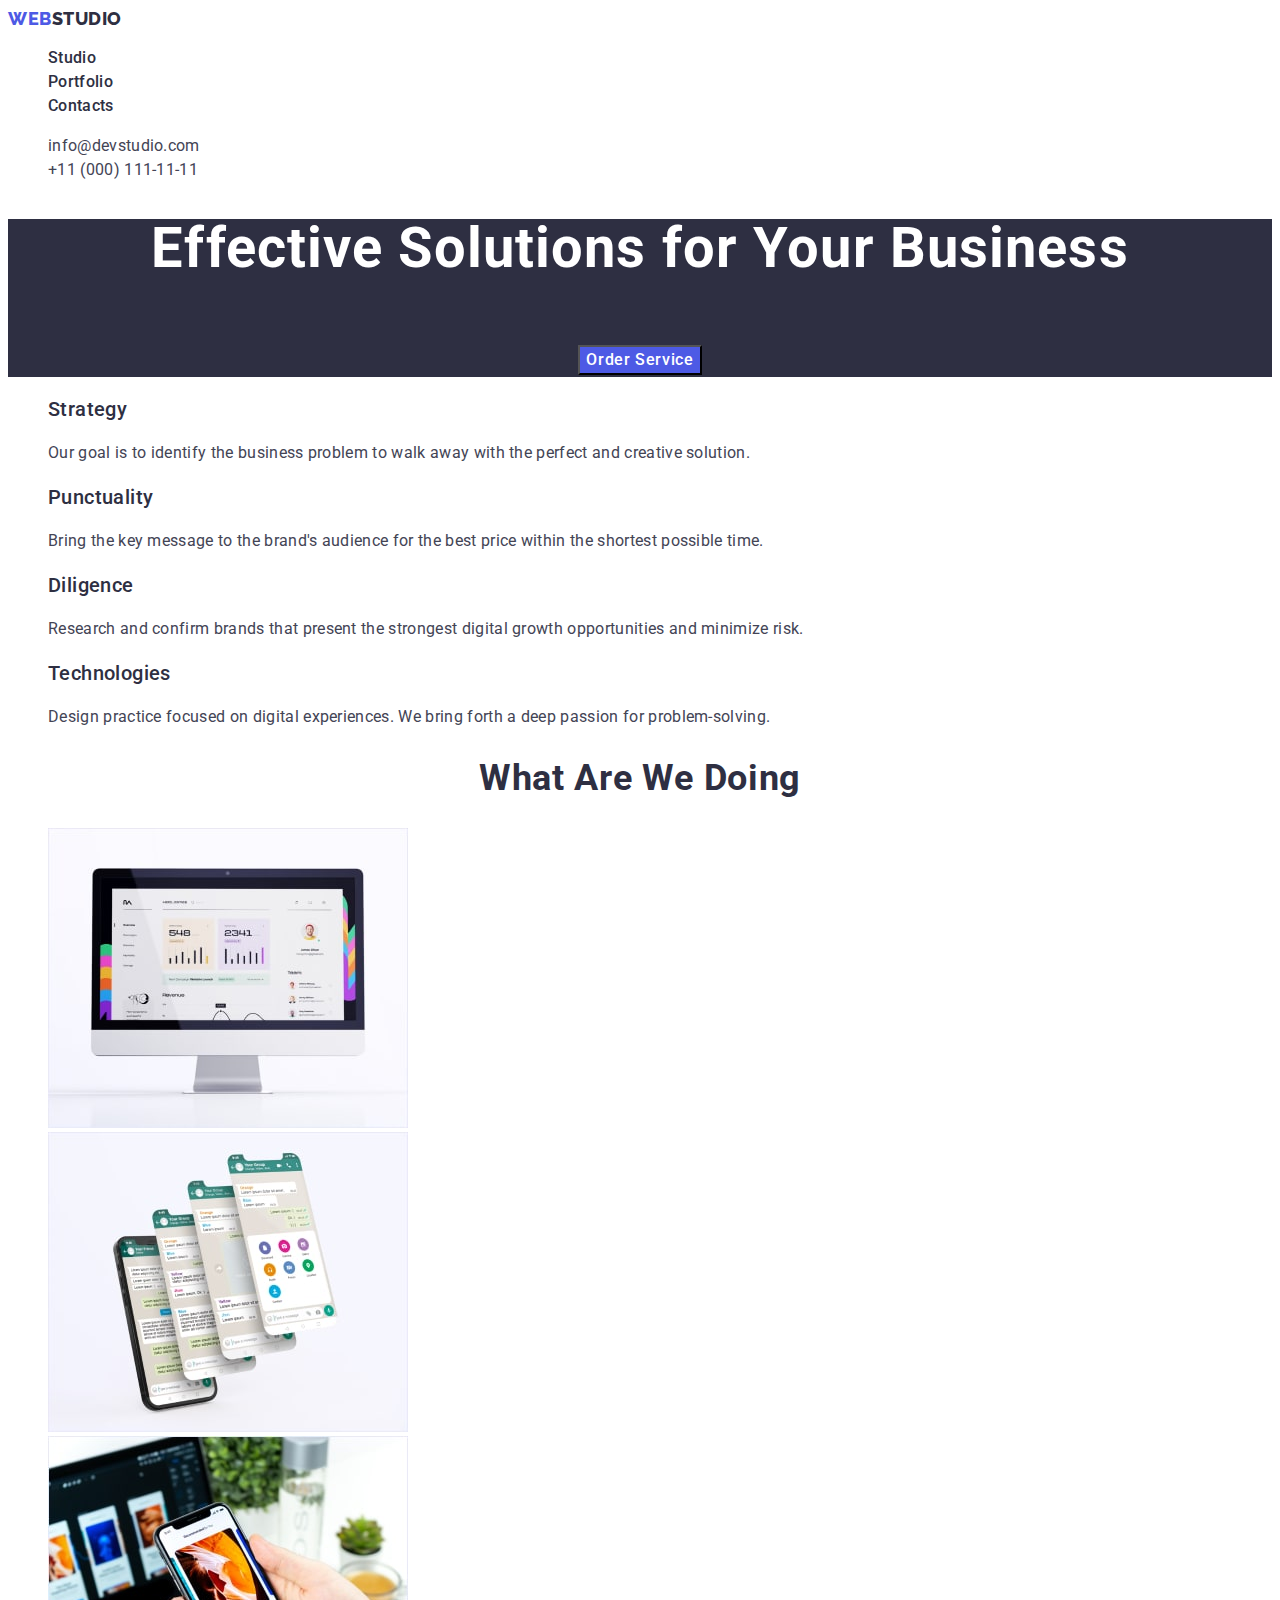
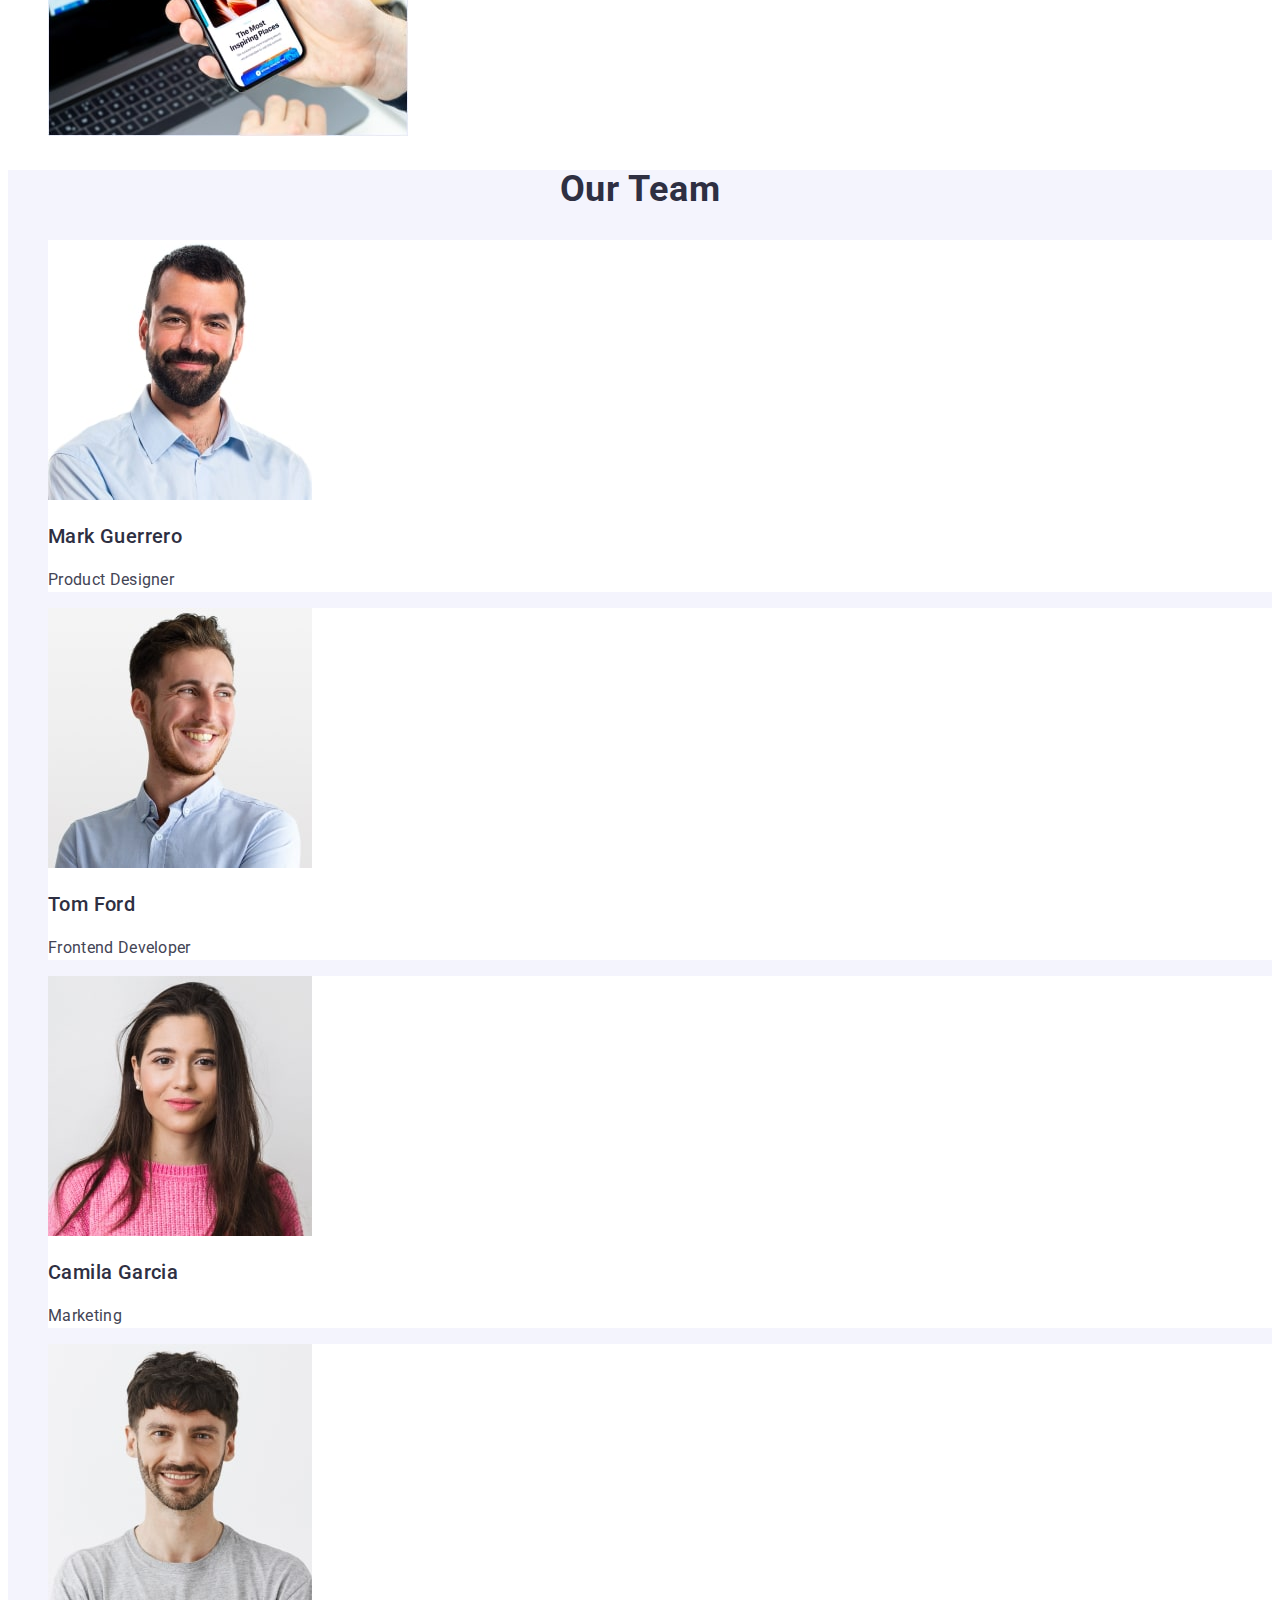
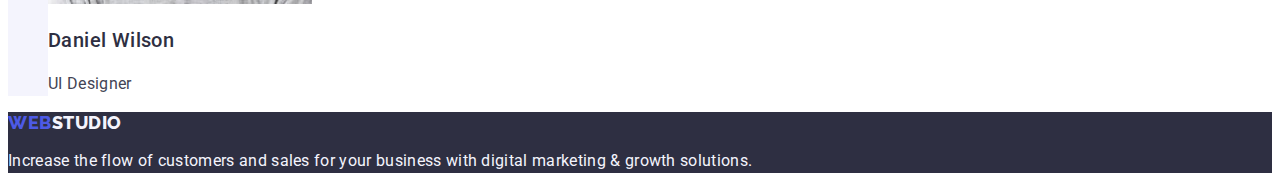
<file: index.html>
<!DOCTYPE html>
<html lang="en">
<head>
    <meta charset="UTF-8">
    <meta name="viewport" content="width=device-width, initial-scale=1.0">
    <link rel="stylesheet" href="./css/styles.css">
    <link rel="preconnect" href="https://fonts.googleapis.com">
    <link rel="preconnect" href="https://fonts.gstatic.com" crossorigin>
    <link href="https://fonts.googleapis.com/css2?family=Raleway:wght@800&family=Roboto:wght@400;500;700&display=swap" rel="stylesheet">
    <title>studio</title>
</head>
<body>
<header class="header">
    <nav class="menu-navigation">
    <a href="./index.html" class="header-logo link">WEB<span class="header-logo-studio link">Studio</span></a>
    <ul class="header-menu list">
        <li class="header-menu-item"><a href="./index.html" class="header-menu link">Studio</a></li>
        <li class="header-menu-item"><a  href="./portfolio.html" class="header-menu link">Portfolio</a></li>
        <li class="header-menu-item"><a  href="" class="header-menu link">Contacts</a></li>
    </ul>
    </nav>
    <address class="address">
    <ul class="header-address list">
    <li class="header-address-item"><a href="mailto:info@devstudio.com" class="header-address link">info@devstudio.com</a></li>
    <li class="header-address-item"><a href="tel:+110001111111" class="header-address link">+11 (000) 111-11-11</a></li>
    </ul>
    </address>
</header>
    <main>  
        <section class="main-section">
        <h1 class="main-title">Effective Solutions for Your Business</h1>
        <button class="one-button" type="button">Order Service</button>
        </section>
        <section>
        <h2 hidden>Advantages</h2>
        <ul class="advantages-list list">
        <li><h3 class="advantages-title">Strategy</h3>
            <p class="advantages-text">Our goal is to identify the business problem to walk away with the perfect and creative solution.</p>
        </li>
        <li><h3 class="advantages-title">Punctuality</h3>
            <p class="advantages-text">Bring the key message to the brand's audience for the best price within the shortest possible time.</p>
        </li>	
        <li><h3 class="advantages-title">Diligence</h3>
            <p class="advantages-text">Research and confirm brands that present the strongest digital growth opportunities and minimize risk.</p>
        </li>
        <li><h3 class="advantages-title">Technologies</h3>
            <p class="advantages-text">Design practice focused on digital experiences. We bring forth a deep passion for problem-solving.</p>
        </li>
        </ul>
        </section>
        <section>
        <h2 class="section-doing">What are we doing</h2>
        <ul class="list">
        <li><img src="./images/monitor.jpg" alt="monitor" width="360" height="300"/></li>
        <li><img src="./images/telephone.jpg" alt="telephone" width="360" height="300"/></li>
        <li><img src="./images/notebook.jpg" alt="notebook" width="360" height="300"/></li>
        </ul>
        </section>
        <section class="team">
        <h2 class="team-title">Our Team</h2>
        <ul class="list">
        <li class="l-list">
            <img src="./images/mark_guerrero.jpg" alt="Product Designer" width="264" height="260"/>
            <h3 class="team-subtitle">Mark Guerrero</h3>
            <p class="team-text">Product Designer</p>
        </li>
        <li class="l-list">
            <img src="./images/tom_ford.jpg" alt="Frontend Developer" width="264" height="260"/>
            <h3 class="team-subtitle">Tom Ford</h3>
            <p class="team-text">Frontend Developer</p>
        </li>
        <li class="l-list">
            <img src="./images/camila_garcia.jpg" alt="Marketing" width="264" height="260"/>
            <h3 class="team-subtitle">Camila Garcia</h3>
            <p class="team-text">Marketing</p>
        </li>
        <li class="l-list">
            <img src="./images/daniel_wilson.jpg" alt="UI Designer" width="264" height="260"/>
            <h3 class="team-subtitle">Daniel Wilson</h3>
            <p class="team-text">UI Designer</p>
        </li>
        </ul>
        </section>
    </main>
    <footer class="footer">
        <a href="./index.html" class="header-logo link">Web<span class="header-logo-footer">Studio</span></a>
        <p class="footer-text">Increase the flow of customers and sales for your business with digital marketing & growth solutions.</p>
    </footer>    
</body>
</html>
</file>
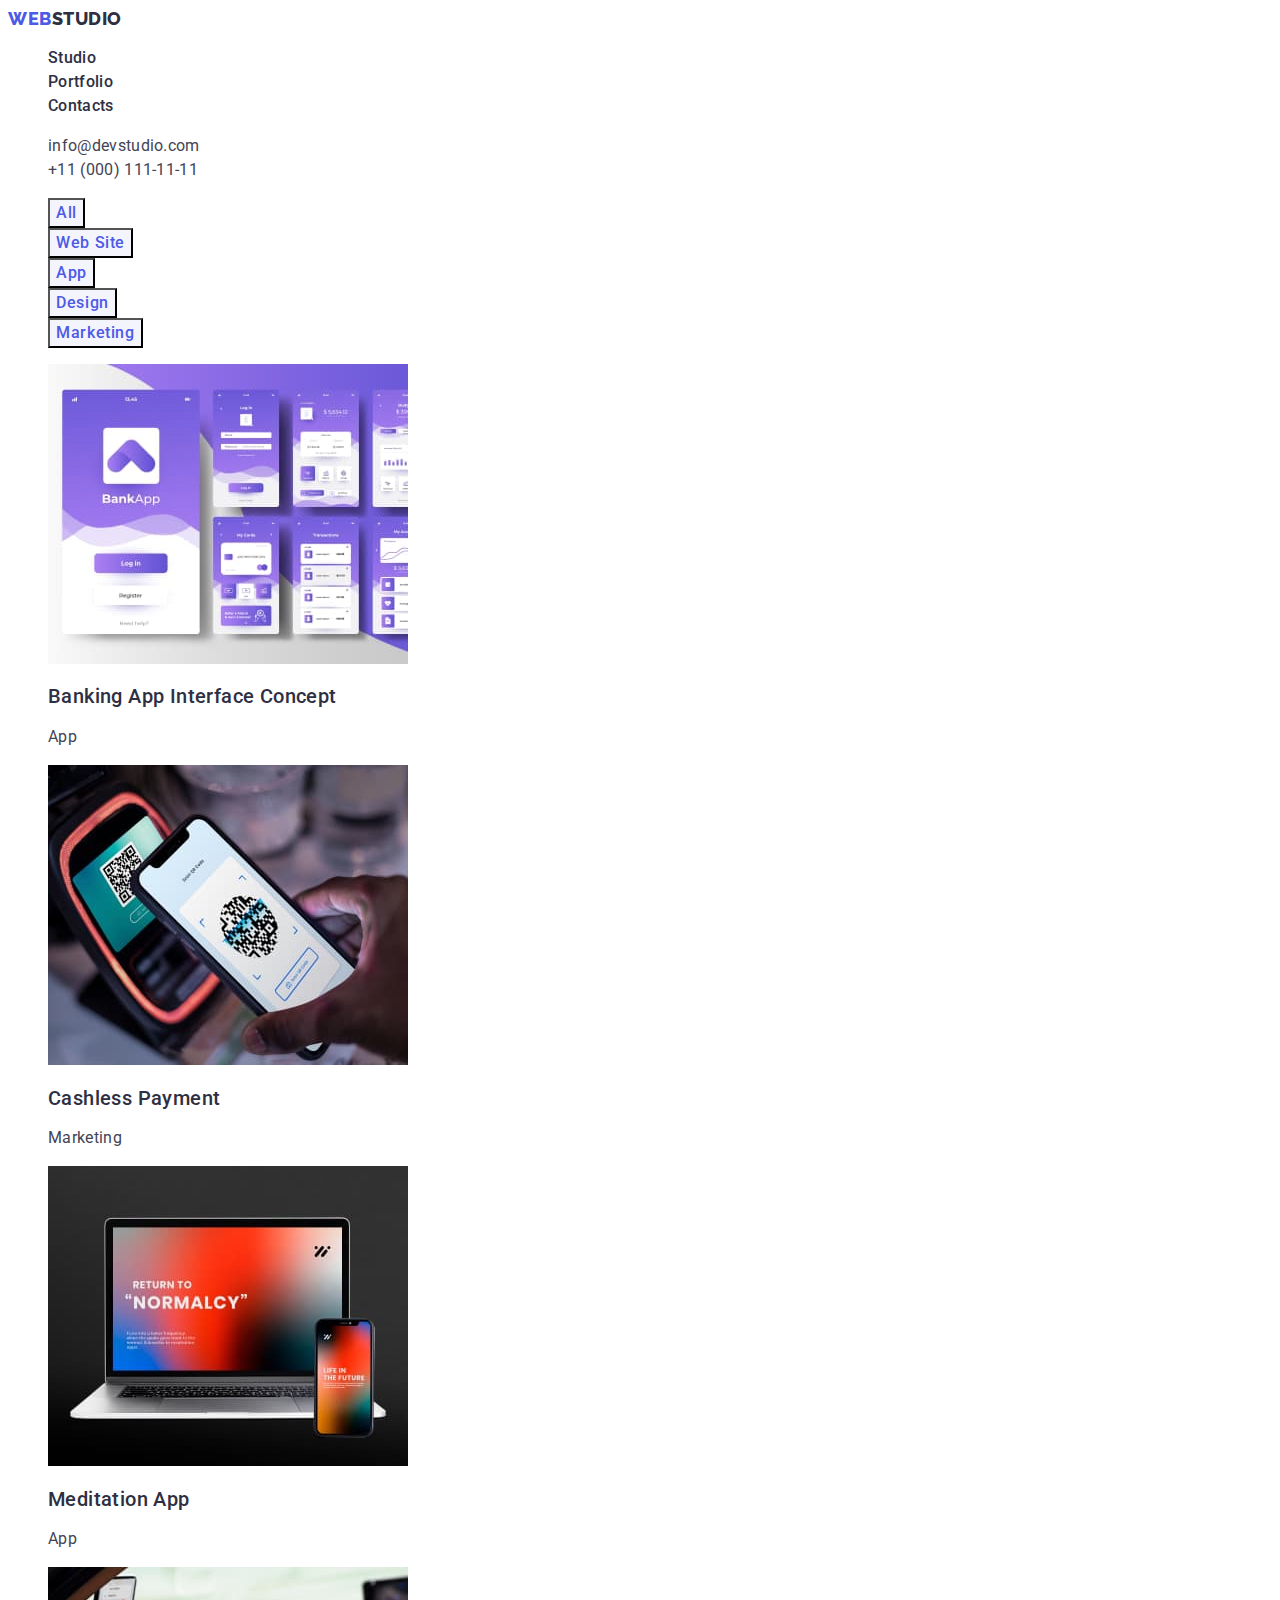
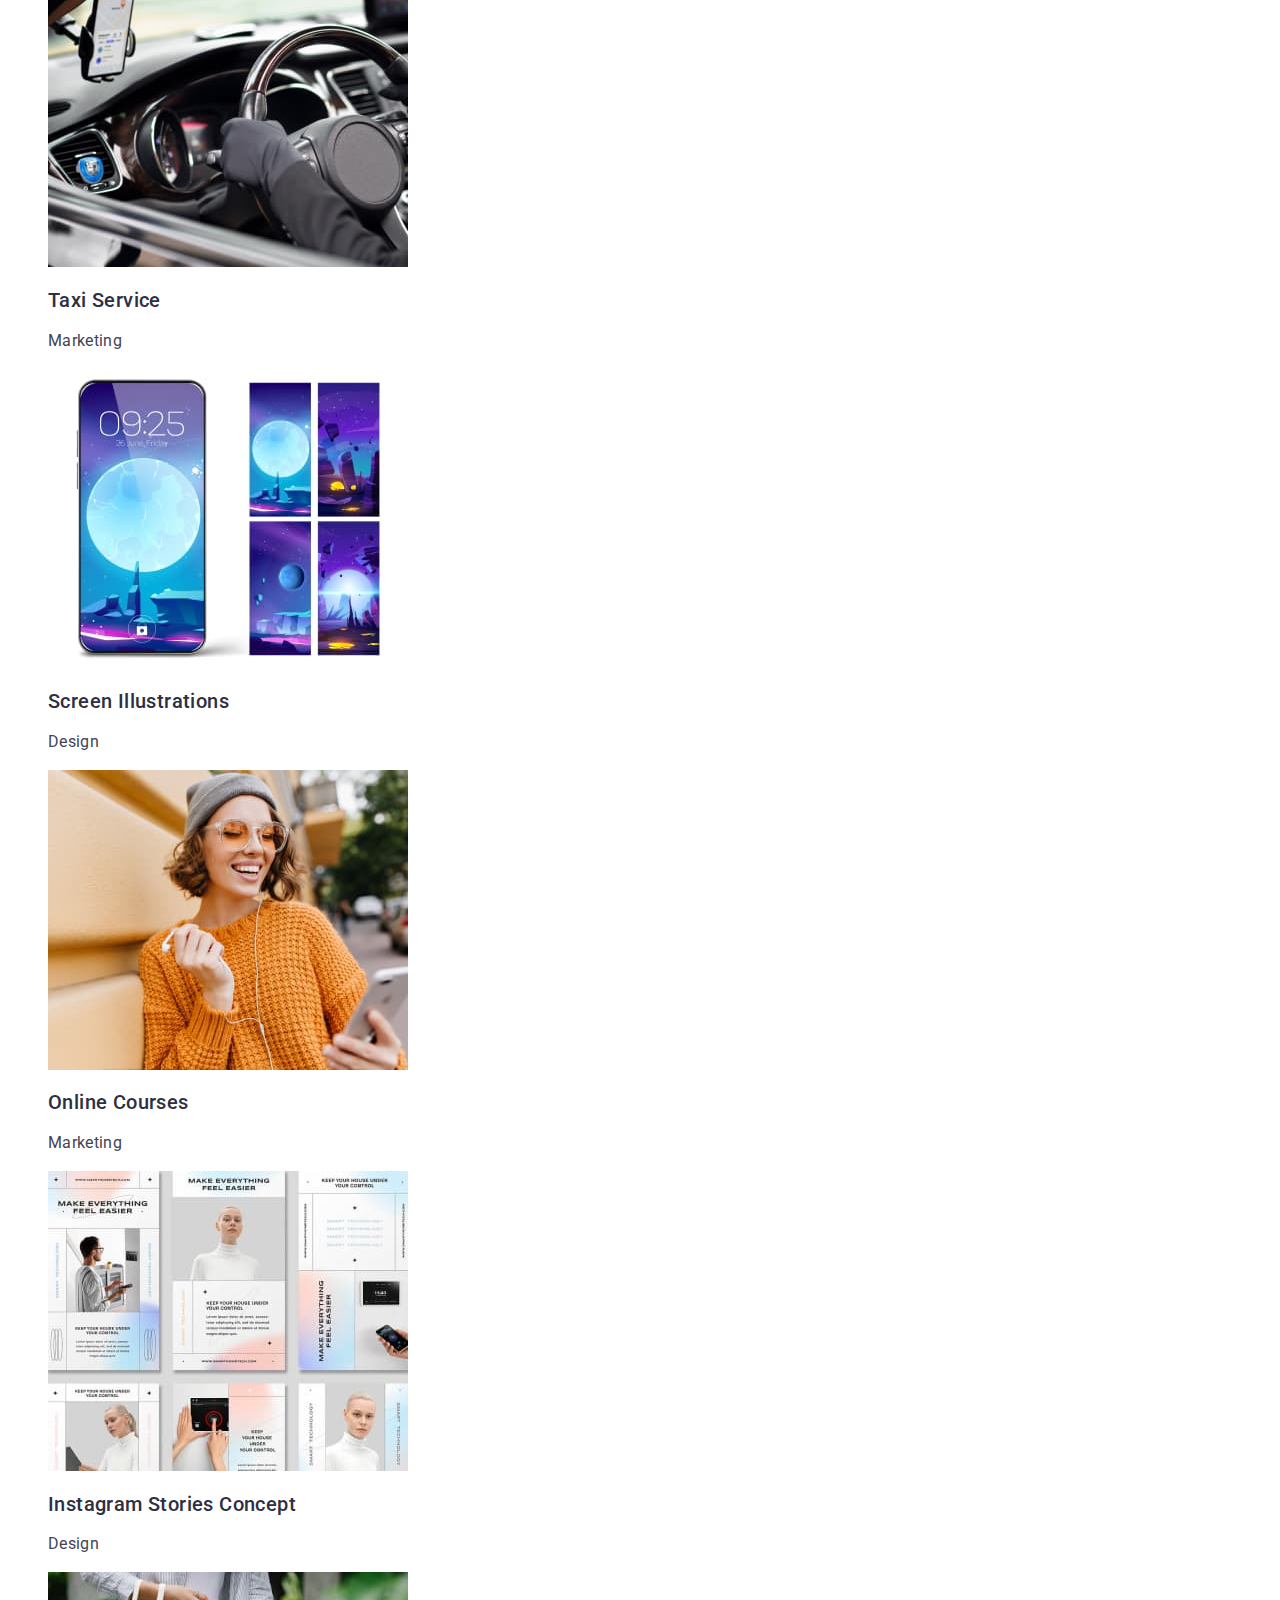
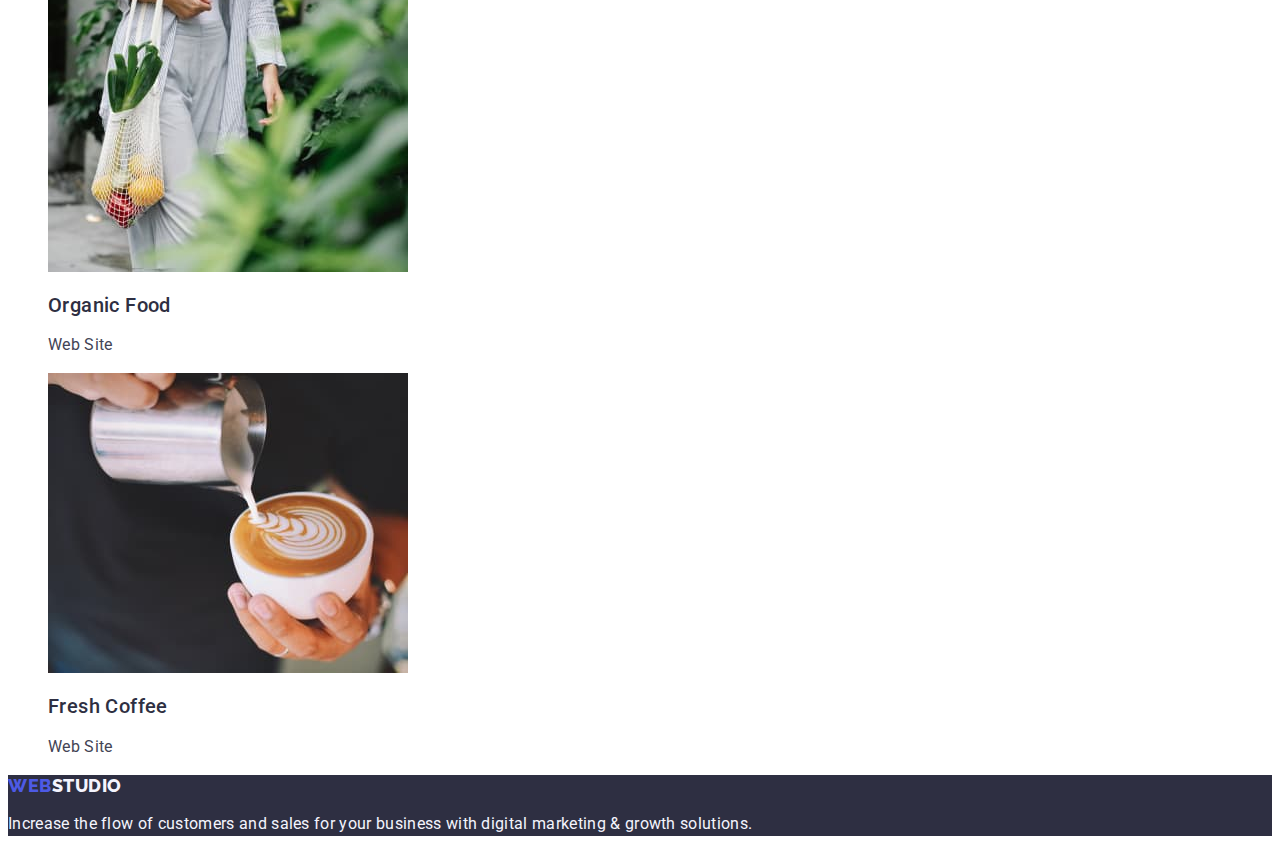
<file: portfolio.html>
<!DOCTYPE html>
<html lang="en">
<head>
    <meta charset="UTF-8">
    <meta name="viewport" content="width=device-width, initial-scale=1.0">
    <title>studio</title>
    <link rel="stylesheet" href="./css/styles.css">
    <link rel="preconnect" href="https://fonts.googleapis.com">
    <link rel="preconnect" href="https://fonts.gstatic.com" crossorigin>
    <link href="https://fonts.googleapis.com/css2?family=Raleway:wght@800&family=Roboto:wght@400;500;700&display=swap" rel="stylesheet">
</head>
<body>
    <header class="header">
    <nav class="menu-navigation">
    <a href="./index.html" class="header-logo link">WEB<span class="header-logo-studio link">Studio</span></a>
    <ul class="header-menu list">
    <li class="header-menu-item"><a href="./index.html" class="header-menu link">Studio</a></li>
    <li class="header-menu-item"><a  href="./portfolio.html" class="header-menu link">Portfolio</a></li>
    <li class="header-menu-item"><a  href="" class="header-menu link">Contacts</a></li>
    </ul>
    </nav>
    <address class="address">
    <ul class="header-address list">
    <li class="header-address-item"><a href="mailto:info@devstudio.com" class="header-address link">info@devstudio.com</a></li>
    <li class="header-address-item"><a href="tel:+110001111111" class="header-address link">+11 (000) 111-11-11</a></li>
    </ul>
    </address>
    </header>
    <main>
    <section>
    <h1 hidden>Our Portfolio</h1>
    <ul class="list">
        <li><button class="button-all" type="button">All</button></li>
        <li><button class="button-all" type="button">Web Site</button></li>
        <li><button class="button-all" type="button">App</button></li>
        <li><button class="button-all" type="button">Design</button></li>
        <li><button class="button-all" type="button">Marketing</button></li>
    </ul>
    <ul class="main-section-list list">
        <li class="main-section-link"> 
        <a class="main-section-link link" href="">
        <img src="./images/1bankingaic.jpg" alt="Banking" width="360" height="300">
        <h2 class="section-picture-title">Banking App Interface Concept</h2>
        <p class="section-picture-text">App</p>
        </a>
        </li>
        <li class="main-section-link">
        <a class="main-section-link link" href="">
        <img src="./images/2cashlesspayment.jpg" alt="Cashless" width="360" height="300">
        <h2 class="section-picture-title">Cashless Payment</h2>
        <p class="section-picture-text">Marketing</p>
        </a>
        </li>
        <li class="main-section-link">
        <a class="main-section-link link" href="">
        <img src="./images/3meditationapp.jpg" alt="Meditation" width="360" height="300">
        <h2 class="section-picture-title">Meditation App</h2>
        <p class="section-picture-text">App</p>
        </a>
        </li>
        <li class="main-section-link">
        <a class="main-section-link link" href="">
        <img src="./images/4taxiservise.jpg" alt="Taxi" width="360" height="300">
        <h2 class="section-picture-title">Taxi Service</h2>
        <p class="section-picture-text">Marketing</p>
        </a>
        </li>
        <li class="main-section-link">
        <a class="main-section-link link" href="">
        <img src="./images/5screenillustration.jpg" alt="Screen" width="360" height="300">
        <h2 class="section-picture-title">Screen Illustrations</h2>
        <p class="section-picture-text">Design</p>
        </a>
        </li>
        <li class="main-section-link">
        <a class="main-section-link link" href="">
        <img src="./images/6onlinecourses.jpg" alt="Online" width="360" height="300">
        <h2 class="section-picture-title">Online Courses</h2>
        <p class="section-picture-text">Marketing</p>
        </a>
        </li>
        <li class="main-section-link">
        <a class="main-section-link link" href="">
        <img src="./images/7instagramsc.jpg" alt="Instagram" width="360" height="300">
        <h2 class="section-picture-title">Instagram Stories Concept</h2>
        <p class="section-picture-text">Design</p>
        </a>
        </li>
        <li class="main-section-link">
        <a class="main-section-link link" href="">
        <img src="./images/8organicfood.jpg" alt="Organic" width="360" height="300">
        <h2 class="section-picture-title">Organic Food</h2>
        <p class="section-picture-text">Web Site</p>
        </a>
        </li>
        <li class="main-section-link">
        <a class="main-section-link link" href="">
        <img src="./images/9freshcoffee.jpg" alt="Coffe" width="360" height="300">
        <h2 class="section-picture-title">Fresh Coffee</h2>
        <p class="section-picture-text">Web Site</p>
        </a>
        </li>
        </ul>
        </section>
        </main>
    <footer class="footer">  
        <a href="./index.html" class="header-logo link">Web<span class="header-logo-footer">Studio</span></a>
        <p class="footer-text">Increase the flow of customers and sales for your business with digital marketing & growth solutions.</p>
    </footer>
</body>
</html>
</file>
<file: css/styles.css>
:root {
--primary-font: "Roboto", sans-serif; --logo-font: 'Raleway', sans-serif;
--slate:#434455; --navyblue: #2E2F42; --white:#FFFFFF; --iris: #4D5AE5;
--cloud: #F4F4FD; -ocean: #404BBF;  
}
body {
font-family: "Roboto", sans-serif;
color: #434455;
background-color: #FFFFFF;
}

.header-logo.link {
font-family: "Raleway", sans-serif;
font-size: 18px;
line-height: 1.17;
font-weight: 800;
letter-spacing: 0.03em;
text-align: left;
color: #4D5AE5;
text-decoration: none;
text-transform: uppercase;
}
.header-menu-link.link {
text-transform: uppercase;
}
.header-logo-studio.link {
font-family: "Raleway";
font-size: 18px;
line-height: 1.16;
letter-spacing: 0.03em;
text-align: left;
color: #2E2F42;
text-decoration: none;
}
.header-menu.link {
font-family: "Roboto";
font-size: 16px;
font-weight: 500;
line-height: 1.5;
letter-spacing: 0.02em;
text-align: left;
color: #2E2F42;
text-decoration: none;
}
.header-menu.link:hover {
color: #404BBF;
}
.header-menu.link:focus {
color:#404BBF;
}
.list {
list-style: none;
}
.header-address.link {
font-family: "Roboto";
font-size: 16px;
line-height: 1.5;
letter-spacing: 0.02em;
text-align: left;
color: #434455;
text-decoration: none;
}
.header-address.link:hover {
color:#404BBF ;
}
.header-address.link:focus {
color: #404BBF;
}
.address {
font-style: normal;
}
.header-address.list {
list-style: none;
}
.main-section {
font-size: 56px;
line-height: 1.07;
text-align: center;
letter-spacing: 0.02em;
color: #ffffff;
background-color: #2E2F42;
}
.main-title {
font-size: 56px;
line-height: 1.07;
text-align: center;
letter-spacing: 0.02em;
color: #ffffff;
}
.link {
text-decoration: none;
}
.one-button {
background-color:#4D5AE5;
font-family: "Roboto", sans-serif;
font-weight: 500;
font-size: 16px;
line-height: 1.5;
letter-spacing: 0.04em;
color: #ffffff;
cursor: pointer;
}
.one-button:hover {
background-color: #404BBF;
}
.one-button:focus {
background-color: #404BBF;
}
.button-title {
color: #FFFFFF;
}
.advantages-title {
font-family: "Roboto";
font-weight: 500;
font-size: 20px;
line-height: 1.2;
letter-spacing: 0.02em;
text-align: left;
color: #2E2F42;
}
.advantages-text {
font-family: Roboto;
font-size: 16px;
line-height: 1.5;
letter-spacing: 0.02em;
text-align: left;
color: #434455;
}
.advantages-list {
list-style: none;
}
.section-text {
font-family: "Roboto";
font-size: 36px;
line-height: 1.11;
letter-spacing: 0.02em;
text-align: center;
color: #2E2F42;
}
.section-doing {
text-transform: capitalize;
font-size: 36px;
line-height: 1.11;
letter-spacing: 0.02em;
text-align: center;
color: #2E2F42;
}

.team {
background-color: #F4F4FD;
}
.team-title {
font-family: "Roboto";
font-size: 36px;
line-height: 1.11;
letter-spacing: 0.02em;
text-align: center;
color:#2E2F42;
text-transform: capitalize;
}
.team-subtitle {
font-family: "Roboto";
font-weight: 500;
font-size: 20px;
line-height: 1.2;
letter-spacing: 0.02em;
color: #2E2F42;
}
.team-text {
font-family: "Roboto";
font-size: 16px;
line-height: 1.5;
letter-spacing: 0.02em;
color:#434455;
}
.l-list {
background-color: #FFFFFF;
list-style: none;
}
.footer {
background-color: #2E2F42;
}
.header-logo.link {
font-family: "Raleway", sans-serif;
font-size: 18px;
line-height: 1.17;
font-weight: 800;
letter-spacing: 0.03em;
text-align: left;
color: #4d5ae5;
text-decoration: none;
text-transform: uppercase;    
}

.header-logo-footer {
font-family: "Raleway", sans-serif;
font-size: 18px;
line-height: 1.17;
font-weight: 800;
letter-spacing: 0.03em;
text-align: left;
color: #F4F4FD;
text-decoration: none;
text-transform: uppercase;
}
.footer-text {
font-family: "Roboto";
font-size: 16px;
line-height: 1.5;
letter-spacing: 0.02em;
text-align: left;
color: #F4F4FD;
}
.button-all {
color:#4D5AE5;
font-family: inherit;
font-size: 16px;
font-weight: 500;
line-height: 1.5;
letter-spacing: 0.04em;
background-color: #F4F4FD;
cursor: pointer;
}
.button-all:hover {
color:#FFFFFF; background-color: #404BBF;}
.button-all:focus {
color:#FFFFFF; background-color: #404BBF; 
}
.section-picture-title {   
font-size: 20px;
font-weight: 500;
line-height: 1.2;
letter-spacing: 0.02em;
text-align: left;
color: #2E2F42;
}
.section-picture-text {  
font-size: 16px;
line-height: 1.5;
letter-spacing: 0.02em;
text-align: left;
color: #434455;
}
.main-section-link {
text-decoration: none;
}
.main-section-list {
list-style: none;
}
</file>
